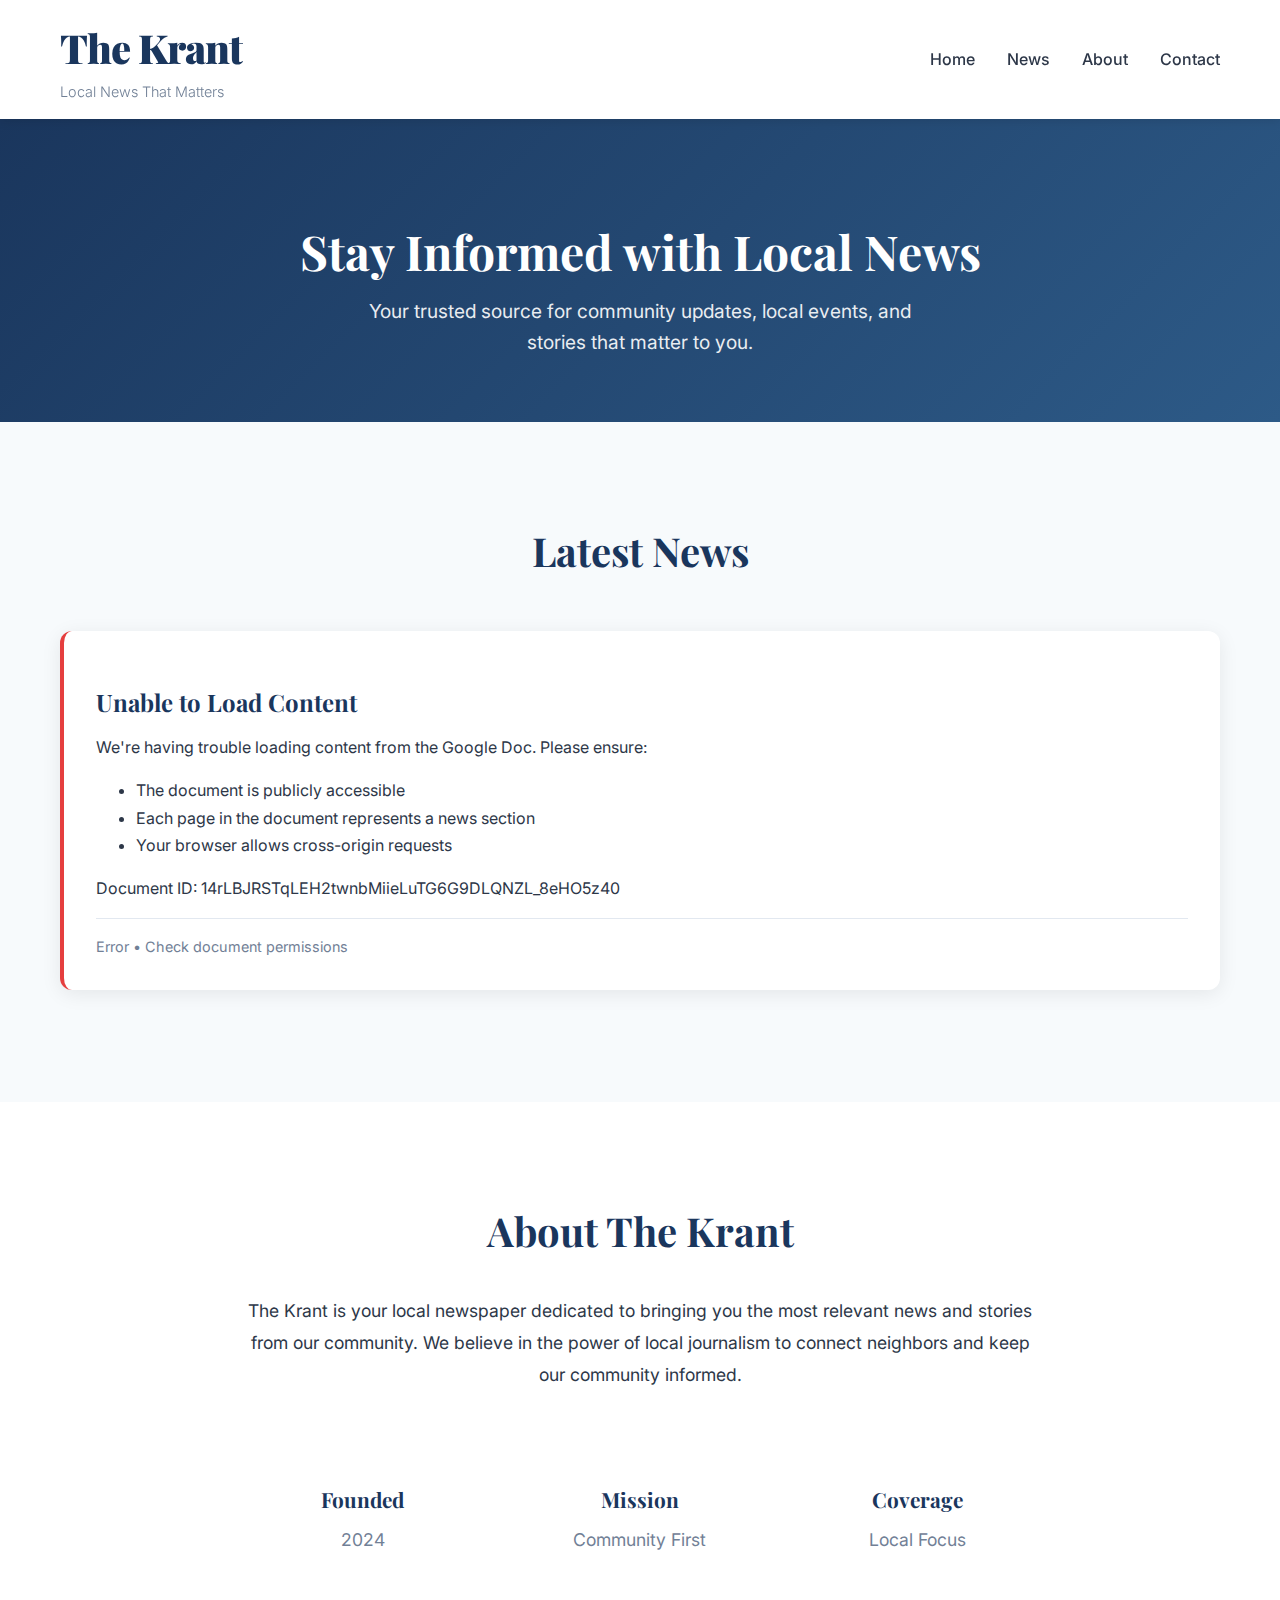
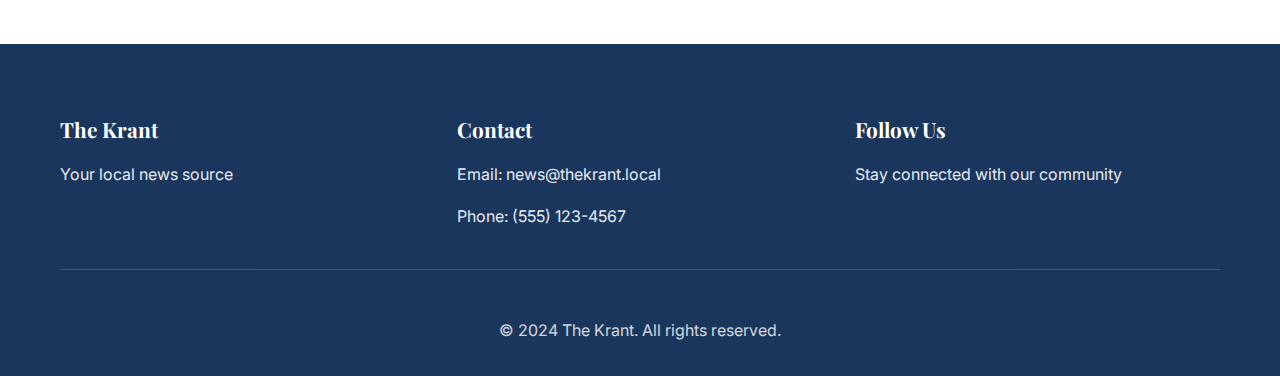
<file: public/index.html>
<!doctype html>
<html class="no-js" lang="en">

<head>
  <meta charset="utf-8">
  <meta name="viewport" content="width=device-width, initial-scale=1">
  <title>The Krant - Local News</title>
  <link rel="stylesheet" href="css/style.css">
  <meta name="description" content="The Krant - Your trusted source for local news and community updates">

  <meta property="og:title" content="The Krant - Local News">
  <meta property="og:type" content="website">
  <meta property="og:url" content="">
  <meta property="og:image" content="">
  <meta property="og:image:alt" content="The Krant Logo">

  <link rel="icon" href="/favicon.ico" sizes="any">
  <link rel="icon" href="/icon.svg" type="image/svg+xml">
  <link rel="apple-touch-icon" href="icon.png">

  <link rel="manifest" href="site.webmanifest">
  <meta name="theme-color" content="#1a365d">
  <link href="https://fonts.googleapis.com/css2?family=Playfair+Display:wght@400;700;900&family=Inter:wght@300;400;500;600&display=swap" rel="stylesheet">
</head>

<body>
  <header class="header">
    <div class="container">
      <div class="header-content">
        <div class="logo">
          <h1>The Krant</h1>
          <p class="tagline">Local News That Matters</p>
        </div>
        <nav class="nav">
          <ul>
            <li><a href="#home">Home</a></li>
            <li><a href="#news">News</a></li>
            <li><a href="#about">About</a></li>
            <li><a href="#contact">Contact</a></li>
          </ul>
        </nav>
      </div>
    </div>
  </header>

  <main>
    <section class="hero" id="home">
      <div class="container">
        <div class="hero-content">
          <h2>Stay Informed with Local News</h2>
          <p>Your trusted source for community updates, local events, and stories that matter to you.</p>
        </div>
      </div>
    </section>

    <section class="news-section" id="news">
      <div class="container">
        <h2 class="section-title">Latest News</h2>
        <div class="loading" id="loading">Loading news...</div>
        <div class="news-grid" id="news-grid"></div>
        <div class="pagination" id="pagination"></div>
      </div>
    </section>

    <section class="about-section" id="about">
      <div class="container">
        <div class="about-content">
          <h2>About The Krant</h2>
          <p>The Krant is your local newspaper dedicated to bringing you the most relevant news and stories from our community. We believe in the power of local journalism to connect neighbors and keep our community informed.</p>
          <div class="stats">
            <div class="stat">
              <h3>Founded</h3>
              <p>2024</p>
            </div>
            <div class="stat">
              <h3>Mission</h3>
              <p>Community First</p>
            </div>
            <div class="stat">
              <h3>Coverage</h3>
              <p>Local Focus</p>
            </div>
          </div>
        </div>
      </div>
    </section>
  </main>

  <footer class="footer" id="contact">
    <div class="container">
      <div class="footer-content">
        <div class="footer-section">
          <h3>The Krant</h3>
          <p>Your local news source</p>
        </div>
        <div class="footer-section">
          <h3>Contact</h3>
          <p>Email: news@thekrant.local</p>
          <p>Phone: (555) 123-4567</p>
        </div>
        <div class="footer-section">
          <h3>Follow Us</h3>
          <p>Stay connected with our community</p>
        </div>
      </div>
      <div class="footer-bottom">
        <p>&copy; 2024 The Krant. All rights reserved.</p>
      </div>
    </div>
  </footer>

  <script src="js/app.js"></script>
</body>

</html>
</file>
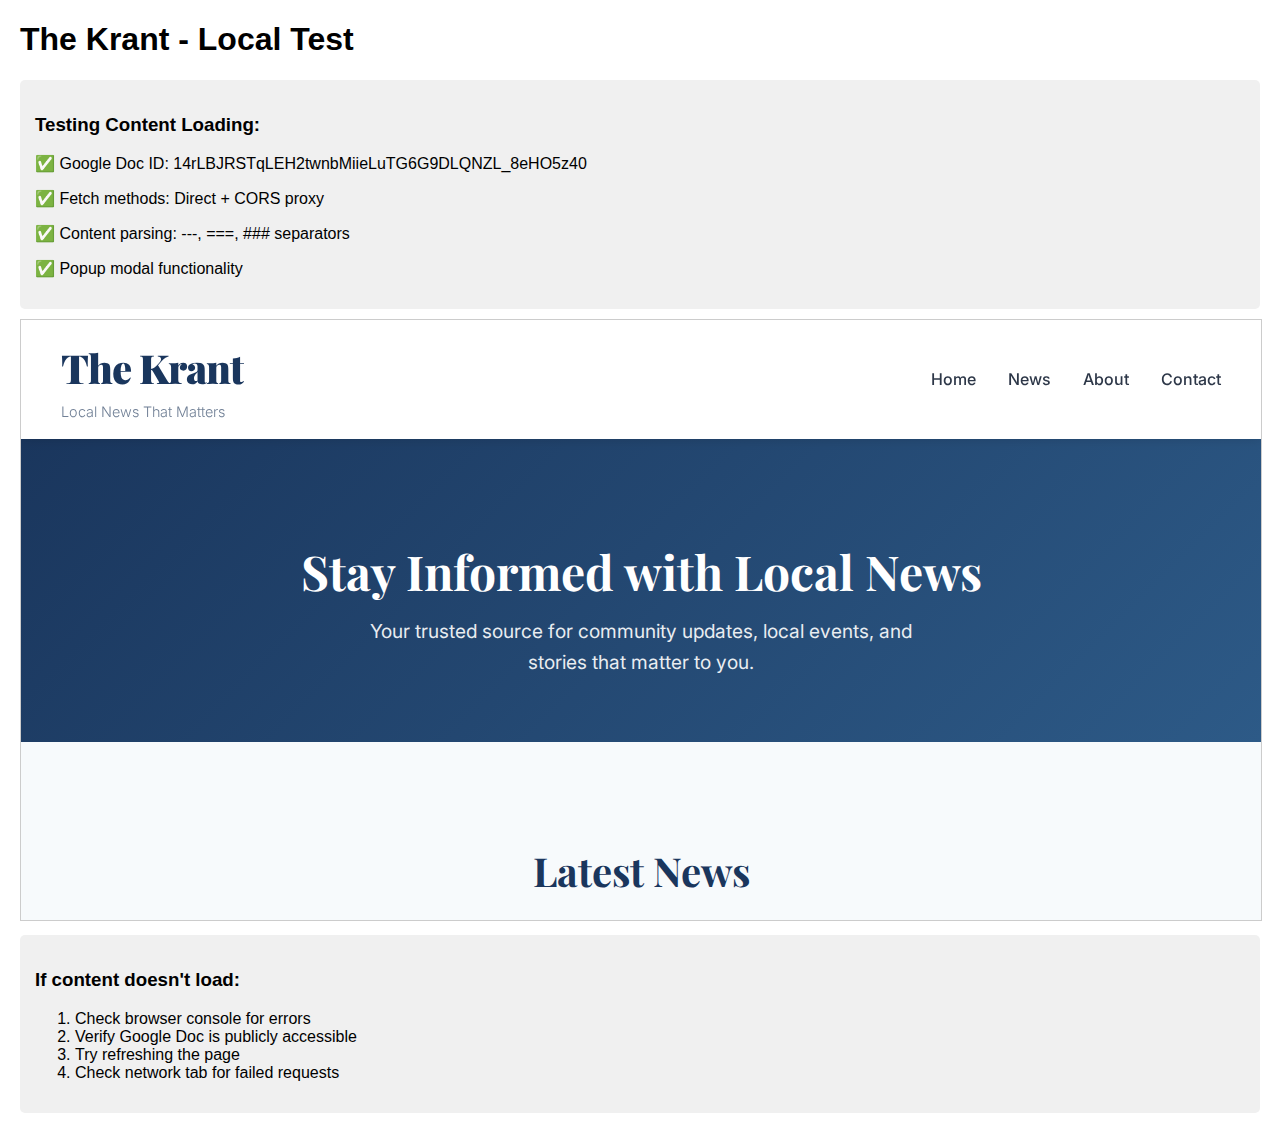
<file: test-local.html>
<!DOCTYPE html>
<html lang="en">
<head>
    <meta charset="UTF-8">
    <meta name="viewport" content="width=device-width, initial-scale=1.0">
    <title>Test The Krant</title>
    <style>
        body { font-family: Arial, sans-serif; margin: 20px; }
        iframe { width: 100%; height: 600px; border: 1px solid #ccc; }
        .test-info { background: #f0f0f0; padding: 15px; margin: 10px 0; border-radius: 5px; }
    </style>
</head>
<body>
    <h1>The Krant - Local Test</h1>
    
    <div class="test-info">
        <h3>Testing Content Loading:</h3>
        <p>✅ Google Doc ID: 14rLBJRSTqLEH2twnbMiieLuTG6G9DLQNZL_8eHO5z40</p>
        <p>✅ Fetch methods: Direct + CORS proxy</p>
        <p>✅ Content parsing: ---, ===, ### separators</p>
        <p>✅ Popup modal functionality</p>
    </div>
    
    <iframe src="public/index.html" title="The Krant Website"></iframe>
    
    <div class="test-info">
        <h3>If content doesn't load:</h3>
        <ol>
            <li>Check browser console for errors</li>
            <li>Verify Google Doc is publicly accessible</li>
            <li>Try refreshing the page</li>
            <li>Check network tab for failed requests</li>
        </ol>
    </div>
</body>
</html>
</file>
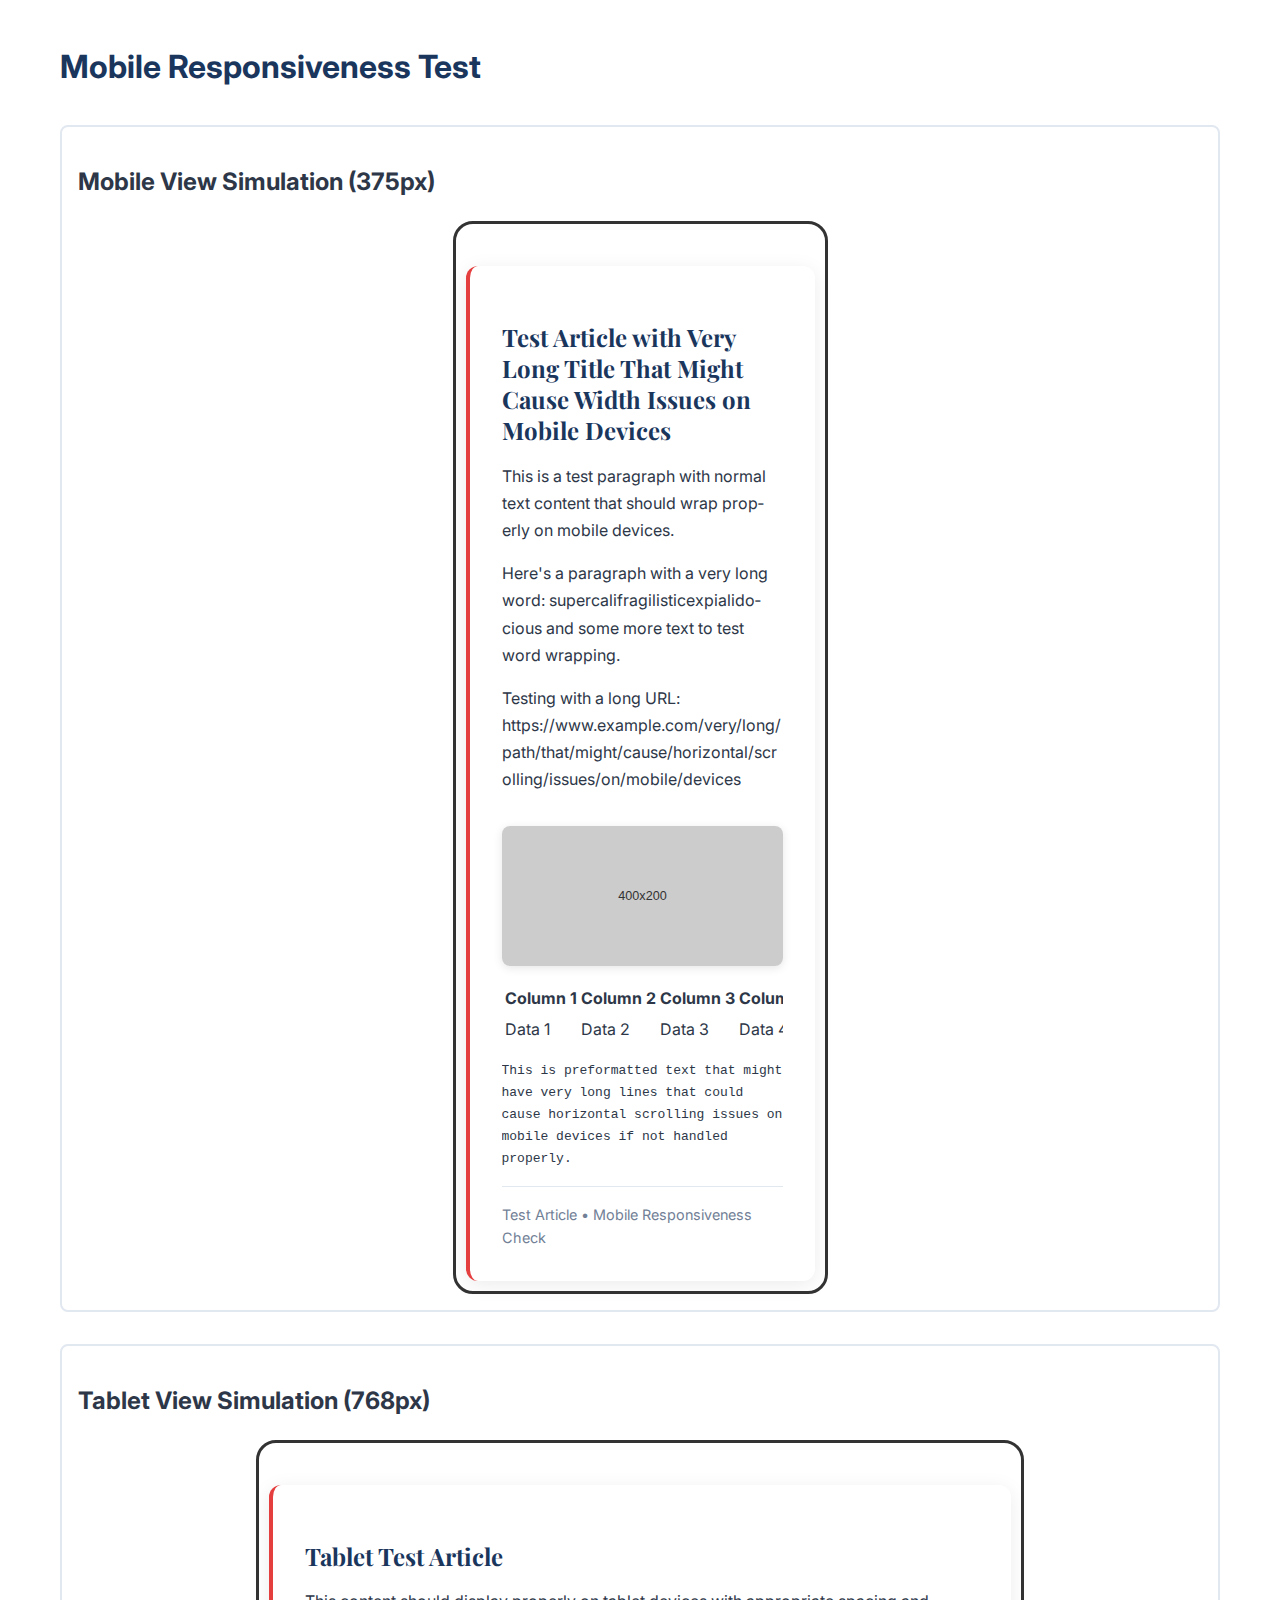
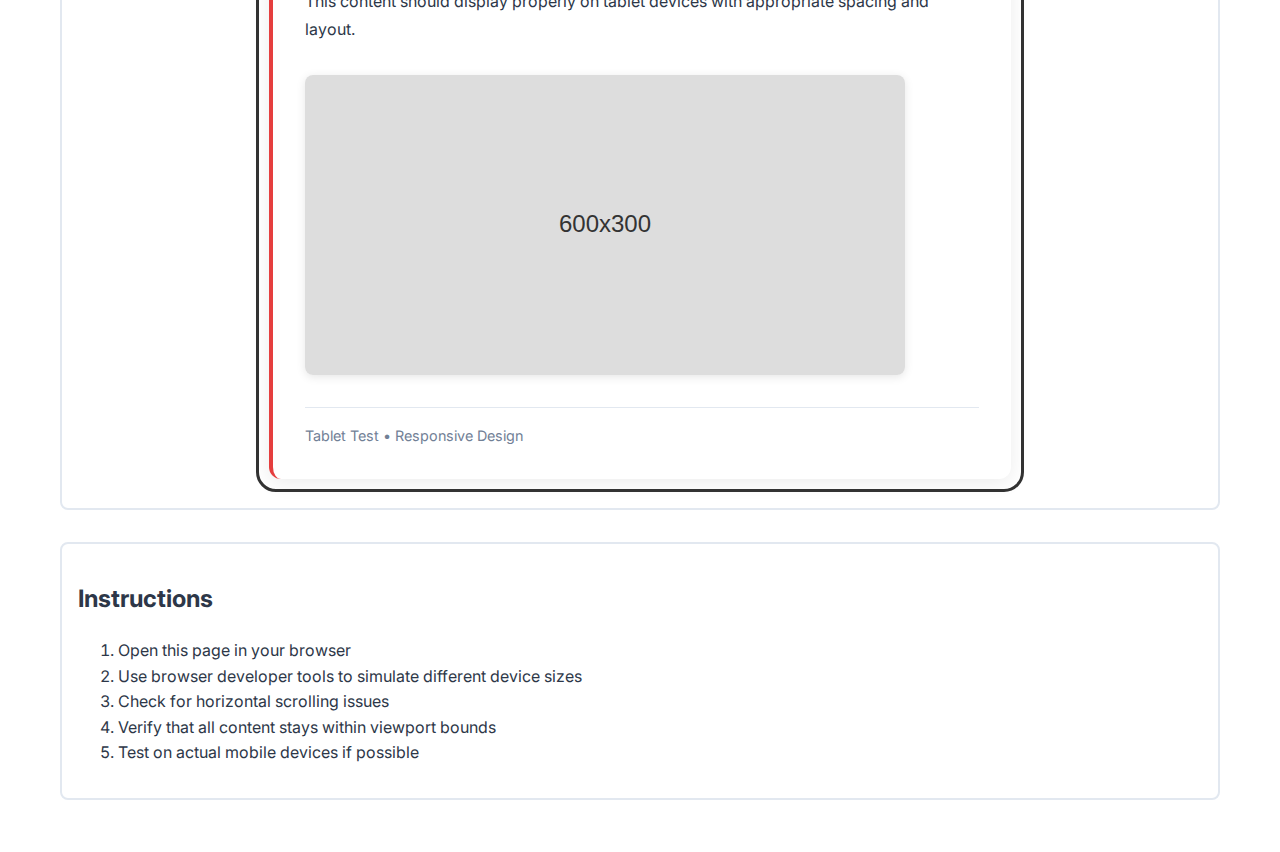
<file: tests/mobile-test.html>
<!DOCTYPE html>
<html lang="en">
<head>
    <meta charset="UTF-8">
    <meta name="viewport" content="width=device-width, initial-scale=1.0">
    <title>Mobile Responsiveness Test - The Krant</title>
    <link rel="stylesheet" href="../public/css/style.css">
    <link href="https://fonts.googleapis.com/css2?family=Playfair+Display:wght@400;700;900&family=Inter:wght@300;400;500;600&display=swap" rel="stylesheet">
    <style>
        .test-container {
            max-width: 1200px;
            margin: 0 auto;
            padding: 20px;
        }
        .test-section {
            margin: 2rem 0;
            padding: 1rem;
            border: 2px solid #e2e8f0;
            border-radius: 8px;
        }
        .test-title {
            color: #1a365d;
            margin-bottom: 1rem;
        }
        .device-simulator {
            border: 3px solid #333;
            border-radius: 20px;
            padding: 10px;
            margin: 1rem 0;
        }
        .mobile-view {
            width: 375px;
            max-width: 100%;
            margin: 0 auto;
        }
        .tablet-view {
            width: 768px;
            max-width: 100%;
            margin: 0 auto;
        }
    </style>
</head>
<body>
    <div class="test-container">
        <h1 class="test-title">Mobile Responsiveness Test</h1>
        
        <div class="test-section">
            <h2>Mobile View Simulation (375px)</h2>
            <div class="device-simulator mobile-view">
                <div class="news-grid">
                    <article class="news-article">
                        <h3>Test Article with Very Long Title That Might Cause Width Issues on Mobile Devices</h3>
                        <div class="content">
                            <p>This is a test paragraph with normal text content that should wrap properly on mobile devices.</p>
                            <p>Here's a paragraph with a very long word: supercalifragilisticexpialidocious and some more text to test word wrapping.</p>
                            <p>Testing with a long URL: https://www.example.com/very/long/path/that/might/cause/horizontal/scrolling/issues/on/mobile/devices</p>
                            <img src="[data-uri]" alt="Test image">
                            <table>
                                <tr>
                                    <th>Column 1</th>
                                    <th>Column 2</th>
                                    <th>Column 3</th>
                                    <th>Column 4</th>
                                </tr>
                                <tr>
                                    <td>Data 1</td>
                                    <td>Data 2</td>
                                    <td>Data 3</td>
                                    <td>Data 4</td>
                                </tr>
                            </table>
                            <pre>This is preformatted text that might have very long lines that could cause horizontal scrolling issues on mobile devices if not handled properly.</pre>
                        </div>
                        <div class="news-meta">
                            Test Article • Mobile Responsiveness Check
                        </div>
                    </article>
                </div>
            </div>
        </div>

        <div class="test-section">
            <h2>Tablet View Simulation (768px)</h2>
            <div class="device-simulator tablet-view">
                <div class="news-grid">
                    <article class="news-article">
                        <h3>Tablet Test Article</h3>
                        <div class="content">
                            <p>This content should display properly on tablet devices with appropriate spacing and layout.</p>
                            <img src="[data-uri]" alt="Tablet test image">
                        </div>
                        <div class="news-meta">
                            Tablet Test • Responsive Design
                        </div>
                    </article>
                </div>
            </div>
        </div>

        <div class="test-section">
            <h2>Instructions</h2>
            <ol>
                <li>Open this page in your browser</li>
                <li>Use browser developer tools to simulate different device sizes</li>
                <li>Check for horizontal scrolling issues</li>
                <li>Verify that all content stays within viewport bounds</li>
                <li>Test on actual mobile devices if possible</li>
            </ol>
        </div>
    </div>
    <script src="mobile-test.js"></script>
</body>
</html>
</file>
<file: public/css/style.css>
/*! HTML5 Boilerplate v9.0.1 | MIT License | https://html5boilerplate.com/ */

/* main.css 3.0.0 | MIT License | https://github.com/h5bp/main.css#readme */
/*
 * What follows is the result of much research on cross-browser styling.
 * Credit left inline and big thanks to Nicolas Gallagher, Jonathan Neal,
 * Kroc Camen, and the H5BP dev community and team.
 */

/* ==========================================================================
   Base styles: opinionated defaults
   ========================================================================== */

html {
  color: #222;
  font-size: 1em;
  line-height: 1.4;
}

/*
 * Remove text-shadow in selection highlight:
 * https://twitter.com/miketaylr/status/12228805301
 *
 * Customize the background color to match your design.
 */

::-moz-selection {
  background: #b3d4fc;
  text-shadow: none;
}

::selection {
  background: #b3d4fc;
  text-shadow: none;
}

/*
 * A better looking default horizontal rule
 */

hr {
  display: block;
  height: 1px;
  border: 0;
  border-top: 1px solid #ccc;
  margin: 1em 0;
  padding: 0;
}

/*
 * Remove the gap between audio, canvas, iframes,
 * images, videos and the bottom of their containers:
 * https://github.com/h5bp/html5-boilerplate/issues/440
 */

audio,
canvas,
iframe,
img,
svg,
video {
  vertical-align: middle;
}

/*
 * Remove default fieldset styles.
 */

fieldset {
  border: 0;
  margin: 0;
  padding: 0;
}

/*
 * Allow only vertical resizing of textareas.
 */

textarea {
  resize: vertical;
}

/* ==========================================================================
   Author's custom styles
   ========================================================================== */

:root {
  --primary-color: #1a365d;
  --secondary-color: #2d5a87;
  --accent-color: #e53e3e;
  --text-dark: #2d3748;
  --text-light: #718096;
  --bg-light: #f7fafc;
  --border-color: #e2e8f0;
  --white: #ffffff;
}

* {
  box-sizing: border-box;
}

body {
  font-family: 'Inter', sans-serif;
  line-height: 1.6;
  color: var(--text-dark);
  margin: 0;
  padding: 0;
}

.container {
  max-width: 1200px;
  margin: 0 auto;
  padding: 0 20px;
}

/* Header Styles */
.header {
  background: var(--white);
  box-shadow: 0 2px 10px rgba(0,0,0,0.1);
  position: sticky;
  top: 0;
  z-index: 100;
}

.header-content {
  display: flex;
  justify-content: space-between;
  align-items: center;
  padding: 1rem 0;
}

.logo h1 {
  font-family: 'Playfair Display', serif;
  font-size: 2.5rem;
  font-weight: 900;
  color: var(--primary-color);
  margin: 0;
  letter-spacing: -1px;
}

.logo .tagline {
  font-size: 0.9rem;
  color: var(--text-light);
  margin: 0;
  font-weight: 300;
}

.nav ul {
  display: flex;
  list-style: none;
  margin: 0;
  padding: 0;
  gap: 2rem;
}

.nav a {
  text-decoration: none;
  color: var(--text-dark);
  font-weight: 500;
  transition: color 0.3s ease;
}

.nav a:hover {
  color: var(--accent-color);
}

/* Hero Section */
.hero {
  background: linear-gradient(135deg, var(--primary-color) 0%, var(--secondary-color) 100%);
  color: var(--white);
  padding: 4rem 0;
  text-align: center;
}

.hero-content h2 {
  font-family: 'Playfair Display', serif;
  font-size: 3rem;
  font-weight: 700;
  margin-bottom: 1rem;
  line-height: 1.2;
}

.hero-content p {
  font-size: 1.2rem;
  opacity: 0.9;
  max-width: 600px;
  margin: 0 auto;
}

/* News Section */
.news-section {
  padding: 4rem 0;
  background: var(--bg-light);
}

.section-title {
  font-family: 'Playfair Display', serif;
  font-size: 2.5rem;
  text-align: center;
  margin-bottom: 3rem;
  color: var(--primary-color);
}

.loading {
  text-align: center;
  padding: 2rem;
  font-size: 1.1rem;
  color: var(--text-light);
}

.news-grid {
  display: grid;
  grid-template-columns: repeat(auto-fit, minmax(300px, 1fr));
  gap: 2rem;
  margin-top: 2rem;
}

.news-article {
  background: var(--white);
  border-radius: 12px;
  padding: 2rem;
  box-shadow: 0 4px 20px rgba(0,0,0,0.08);
  transition: transform 0.3s ease, box-shadow 0.3s ease;
  border-left: 4px solid var(--accent-color);
}

.news-article:hover {
  transform: translateY(-5px);
  box-shadow: 0 8px 30px rgba(0,0,0,0.12);
}

.news-article h3 {
  font-family: 'Playfair Display', serif;
  font-size: 1.5rem;
  margin-bottom: 1rem;
  color: var(--primary-color);
  line-height: 1.3;
}

.news-article .content {
  color: var(--text-dark);
  line-height: 1.7;
}

.news-article .content p {
  margin-bottom: 1rem;
}

.news-article .content img {
  max-width: 100%;
  height: auto;
  border-radius: 8px;
  margin: 1rem 0;
  box-shadow: 0 2px 10px rgba(0,0,0,0.1);
}

.news-article .content {
  word-wrap: break-word;
  overflow-wrap: break-word;
  hyphens: auto;
}

.news-article .content * {
  max-width: 100%;
  box-sizing: border-box;
}

/* Ensure all dynamic content respects mobile boundaries */
.news-article .content div,
.news-article .content span,
.news-article .content p {
  max-width: 100%;
  overflow-wrap: break-word;
  word-wrap: break-word;
}

.news-article .content a {
  word-break: break-all;
  overflow-wrap: break-word;
}

/* Handle Google Docs specific elements */
.news-article .content [style*="width"] {
  width: 100% !important;
  max-width: 100% !important;
}

.news-article .content [style*="min-width"] {
  min-width: auto !important;
}

.news-article .content table {
  width: 100%;
  table-layout: fixed;
  overflow-x: auto;
  display: block;
  white-space: nowrap;
}

.news-article .content pre {
  overflow-x: auto;
  white-space: pre-wrap;
  word-wrap: break-word;
}

.expandable-content {
  transition: max-height 0.3s ease;
  overflow: hidden;
}

.expandable-content.collapsed {
  max-height: 300px;
  position: relative;
}

.expandable-content.collapsed::after {
  content: '';
  position: absolute;
  bottom: 0;
  left: 0;
  right: 0;
  height: 50px;
  background: linear-gradient(transparent, var(--white));
  pointer-events: none;
}

.expand-btn {
  background: var(--primary-color);
  color: var(--white);
  border: none;
  padding: 0.75rem 1.5rem;
  border-radius: 6px;
  cursor: pointer;
  font-size: 0.9rem;
  font-weight: 500;
  margin: 1rem 0;
  transition: all 0.3s ease;
  box-shadow: 0 2px 8px rgba(26, 54, 93, 0.2);
}

.expand-btn:hover {
  background: var(--secondary-color);
  transform: translateY(-2px);
  box-shadow: 0 4px 12px rgba(26, 54, 93, 0.3);
}

/* Popup Modal Styles */
.popup-overlay {
  position: fixed;
  top: 0;
  left: 0;
  width: 100%;
  height: 100%;
  background: rgba(0, 0, 0, 0.8);
  display: none;
  justify-content: center;
  align-items: center;
  z-index: 1000;
  padding: 20px;
}

.popup-content {
  background: var(--white);
  border-radius: 12px;
  max-width: 800px;
  max-height: 90vh;
  width: 100%;
  position: relative;
  overflow: hidden;
  box-shadow: 0 20px 60px rgba(0, 0, 0, 0.3);
}

.popup-close {
  position: absolute;
  top: 15px;
  right: 20px;
  background: none;
  border: none;
  font-size: 2rem;
  color: var(--text-light);
  cursor: pointer;
  z-index: 1001;
  width: 40px;
  height: 40px;
  display: flex;
  align-items: center;
  justify-content: center;
  border-radius: 50%;
  transition: all 0.3s ease;
}

.popup-close:hover {
  background: var(--bg-light);
  color: var(--text-dark);
}

.popup-header {
  padding: 2rem 2rem 1rem;
  border-bottom: 1px solid var(--border-color);
}

.popup-header h2 {
  font-family: 'Playfair Display', serif;
  font-size: 2rem;
  color: var(--primary-color);
  margin: 0;
  padding-right: 60px;
  line-height: 1.3;
}

.popup-body {
  padding: 2rem;
  max-height: calc(90vh - 120px);
  overflow-y: auto;
  line-height: 1.7;
}

.popup-body img {
  max-width: 100%;
  height: auto;
  border-radius: 8px;
  margin: 1.5rem 0;
  box-shadow: 0 4px 20px rgba(0, 0, 0, 0.1);
}

.popup-body p {
  margin-bottom: 1.2rem;
  font-size: 1.1rem;
}

/* Global mobile overflow prevention */
@media (max-width: 768px) {
  * {
    max-width: 100vw;
    overflow-x: hidden;
  }
  
  .container {
    overflow-x: hidden;
  }
  
  .news-article {
    overflow-x: hidden;
  }
  
  .news-article .content {
    overflow-x: hidden;
  }
}

/* Mobile popup adjustments */
@media (max-width: 768px) {
  .popup-content {
    max-width: 95%;
    margin: 10px;
  }
  
  .popup-header {
    padding: 1.5rem 1.5rem 1rem;
  }
  
  .popup-header h2 {
    font-size: 1.5rem;
  }
  
  .popup-body {
    padding: 1.5rem;
  }
}

/* Pagination Styles */
.pagination {
  margin-top: 3rem;
  text-align: center;
}

.pagination-controls {
  display: inline-flex;
  gap: 0.5rem;
  align-items: center;
}

.pagination-controls button {
  padding: 0.75rem 1rem;
  border: 1px solid var(--border-color);
  background: var(--white);
  color: var(--text-dark);
  border-radius: 6px;
  cursor: pointer;
  font-weight: 500;
  transition: all 0.3s ease;
}

.pagination-controls button:hover {
  background: var(--primary-color);
  color: var(--white);
  border-color: var(--primary-color);
}

.pagination-controls button.active {
  background: var(--primary-color);
  color: var(--white);
  border-color: var(--primary-color);
}

.news-meta {
  margin-top: 1rem;
  padding-top: 1rem;
  border-top: 1px solid var(--border-color);
  font-size: 0.9rem;
  color: var(--text-light);
}

/* About Section */
.about-section {
  padding: 4rem 0;
  background: var(--white);
}

.about-content {
  text-align: center;
  max-width: 800px;
  margin: 0 auto;
}

.about-content h2 {
  font-family: 'Playfair Display', serif;
  font-size: 2.5rem;
  margin-bottom: 2rem;
  color: var(--primary-color);
}

.about-content p {
  font-size: 1.1rem;
  line-height: 1.8;
  margin-bottom: 3rem;
  color: var(--text-dark);
}

.stats {
  display: grid;
  grid-template-columns: repeat(auto-fit, minmax(200px, 1fr));
  gap: 2rem;
  margin-top: 3rem;
}

.stat {
  text-align: center;
  padding: 1.5rem;
}

.stat h3 {
  font-family: 'Playfair Display', serif;
  font-size: 1.3rem;
  color: var(--primary-color);
  margin-bottom: 0.5rem;
}

.stat p {
  font-size: 1.1rem;
  color: var(--text-light);
  margin: 0;
}

/* Footer */
.footer {
  background: var(--primary-color);
  color: var(--white);
  padding: 3rem 0 1rem;
}

.footer-content {
  display: grid;
  grid-template-columns: repeat(auto-fit, minmax(250px, 1fr));
  gap: 2rem;
  margin-bottom: 2rem;
}

.footer-section h3 {
  font-family: 'Playfair Display', serif;
  font-size: 1.3rem;
  margin-bottom: 1rem;
}

.footer-section p {
  opacity: 0.9;
  margin-bottom: 0.5rem;
}

.footer-bottom {
  text-align: center;
  padding-top: 2rem;
  border-top: 1px solid rgba(255,255,255,0.2);
  opacity: 0.8;
}

/* Responsive Design */
@media (max-width: 768px) {
  .header-content {
    flex-direction: column;
    gap: 1rem;
  }
  
  .nav ul {
    gap: 1rem;
  }
  
  .hero-content h2 {
    font-size: 2rem;
  }
  
  .section-title {
    font-size: 2rem;
  }
  
  .news-grid {
    grid-template-columns: 1fr;
    gap: 1.5rem;
  }
  
  .logo h1 {
    font-size: 2rem;
  }
  
  .news-article {
    padding: 1.5rem;
    margin: 0;
  }
  
  .news-article .content {
    font-size: 0.95rem;
  }
}

@media (max-width: 480px) {
  .container {
    padding: 0 15px;
  }
  
  .hero {
    padding: 2rem 0;
  }
  
  .news-section, .about-section {
    padding: 2rem 0;
  }
  
  .news-grid {
    grid-template-columns: 1fr;
    gap: 1rem;
  }
  
  .news-article {
    padding: 1rem;
    margin: 0;
  }
  
  .news-article h3 {
    font-size: 1.3rem;
    line-height: 1.2;
  }
  
  .news-article .content {
    font-size: 0.9rem;
  }
  
  .expandable-content.collapsed {
    max-height: 250px;
  }
}

/* ==========================================================================
   Helper classes
   ========================================================================== */

/*
 * Hide visually and from screen readers
 */

.hidden,
[hidden] {
  display: none !important;
}

/*
 * Hide only visually, but have it available for screen readers:
 * https://snook.ca/archives/html_and_css/hiding-content-for-accessibility
 *
 * 1. For long content, line feeds are not interpreted as spaces and small width
 *    causes content to wrap 1 word per line:
 *    https://medium.com/@jessebeach/beware-smushed-off-screen-accessible-text-5952a4c2cbfe
 */

.visually-hidden {
  border: 0;
  clip: rect(0, 0, 0, 0);
  height: 1px;
  margin: -1px;
  overflow: hidden;
  padding: 0;
  position: absolute;
  white-space: nowrap;
  width: 1px;
  /* 1 */
}

/*
 * Extends the .visually-hidden class to allow the element
 * to be focusable when navigated to via the keyboard:
 * https://www.drupal.org/node/897638
 */

.visually-hidden.focusable:active,
.visually-hidden.focusable:focus {
  clip: auto;
  height: auto;
  margin: 0;
  overflow: visible;
  position: static;
  white-space: inherit;
  width: auto;
}

/*
 * Hide visually and from screen readers, but maintain layout
 */

.invisible {
  visibility: hidden;
}

/*
 * Clearfix: contain floats
 *
 * The use of `table` rather than `block` is only necessary if using
 * `::before` to contain the top-margins of child elements.
 */

.clearfix::before,
.clearfix::after {
  content: "";
  display: table;
}

.clearfix::after {
  clear: both;
}

/* ==========================================================================
   EXAMPLE Media Queries for Responsive Design.
   These examples override the primary ('mobile first') styles.
   Modify as content requires.
   ========================================================================== */

@media only screen and (min-width: 35em) {
  /* Style adjustments for viewports that meet the condition */
}

@media print,
  (-webkit-min-device-pixel-ratio: 1.25),
  (min-resolution: 1.25dppx),
  (min-resolution: 120dpi) {
  /* Style adjustments for high resolution devices */
}

/* ==========================================================================
   Print styles.
   Inlined to avoid the additional HTTP request:
   https://www.phpied.com/delay-loading-your-print-css/
   ========================================================================== */

@media print {
  *,
  *::before,
  *::after {
    background: #fff !important;
    color: #000 !important;
    /* Black prints faster */
    box-shadow: none !important;
    text-shadow: none !important;
  }

  a,
  a:visited {
    text-decoration: underline;
  }

  a[href]::after {
    content: " (" attr(href) ")";
  }

  abbr[title]::after {
    content: " (" attr(title) ")";
  }

  /*
   * Don't show links that are fragment identifiers,
   * or use the `javascript:` pseudo protocol
   */
  a[href^="#"]::after,
  a[href^="javascript:"]::after {
    content: "";
  }

  pre {
    white-space: pre-wrap !important;
  }

  pre,
  blockquote {
    border: 1px solid #999;
    page-break-inside: avoid;
  }

  tr,
  img {
    page-break-inside: avoid;
  }

  p,
  h2,
  h3 {
    orphans: 3;
    widows: 3;
  }

  h2,
  h3 {
    page-break-after: avoid;
  }
}
</file>
